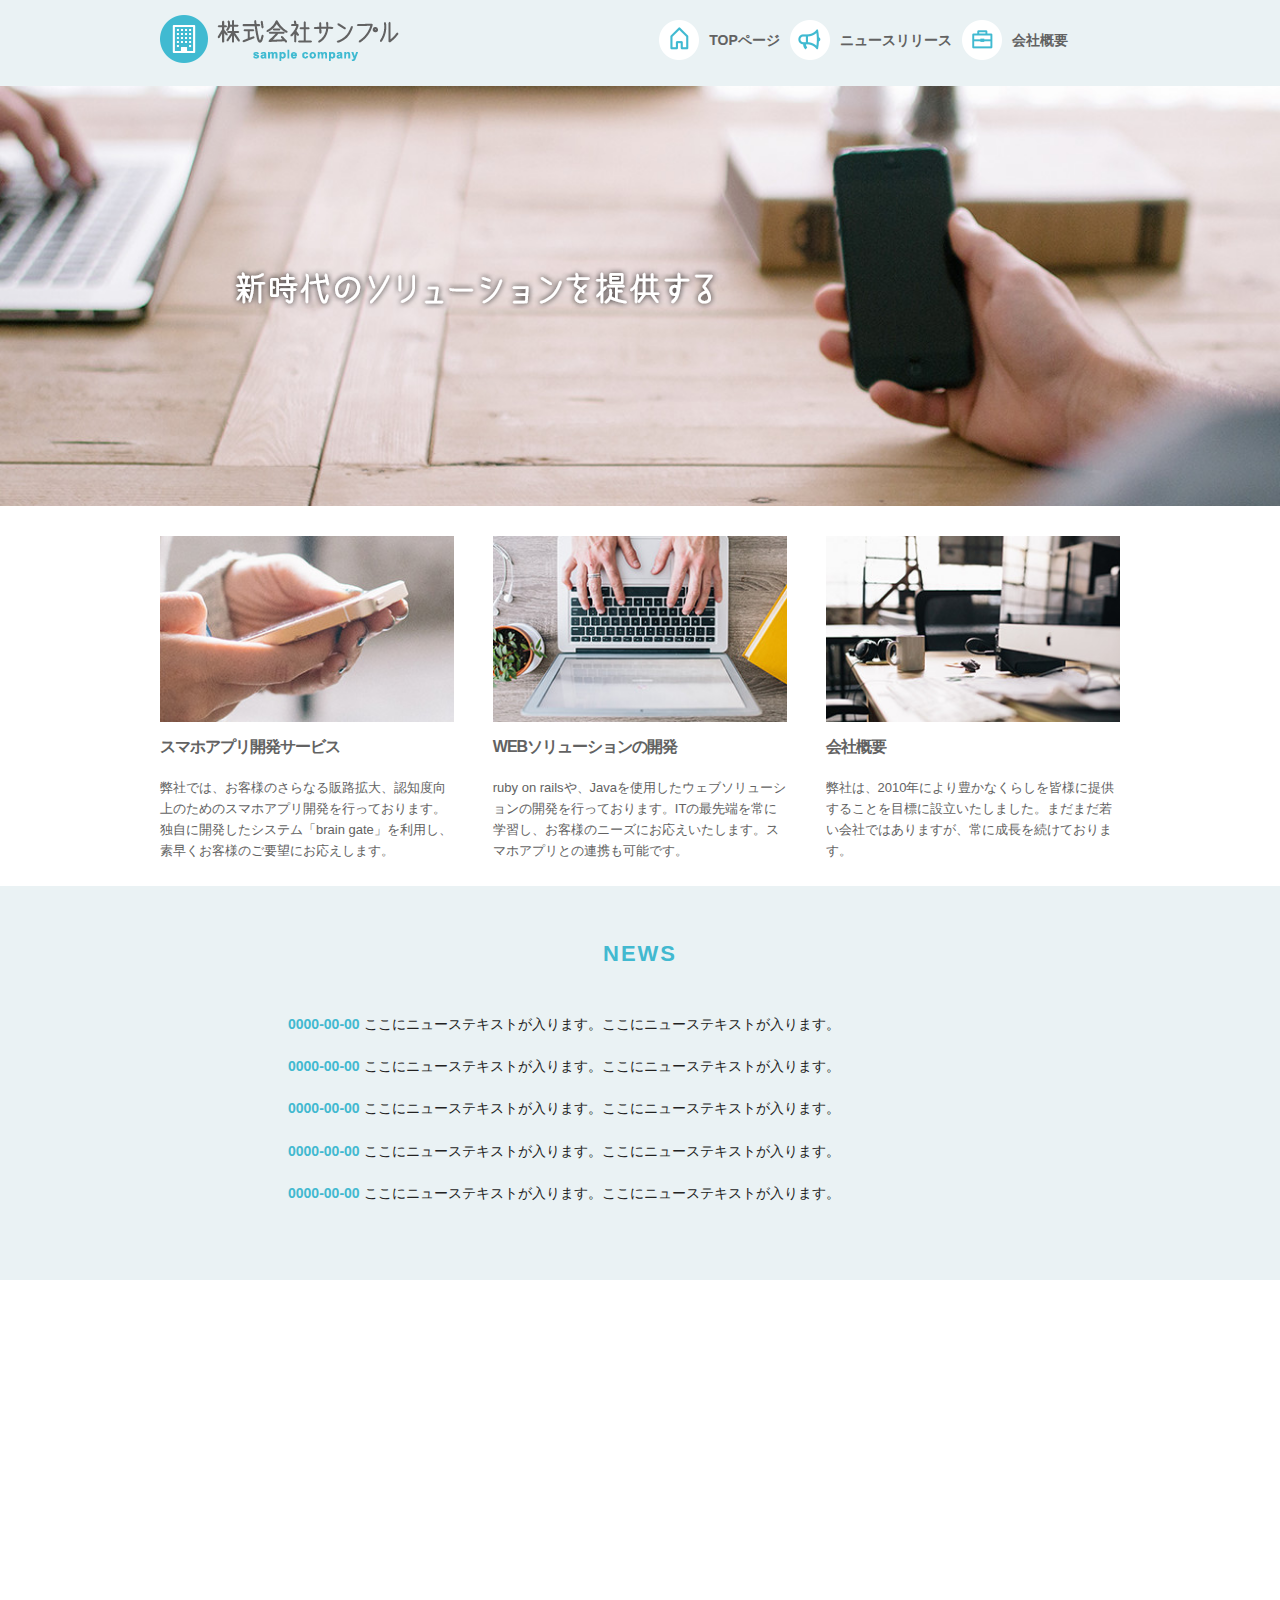
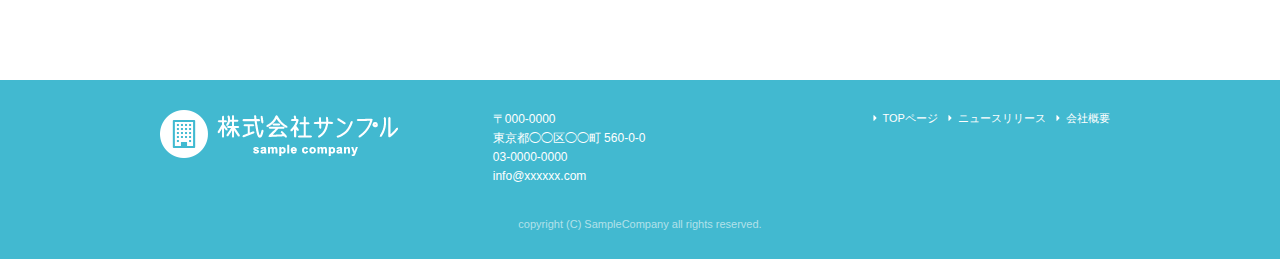
<file: index.html>
<!DOCTYPE html>
<html lang="ja">
<head>

  <!-- Basic Page Needs
  –––––––––––––––––––––––––––––––––––––––––––––––––– -->
  <meta charset="utf-8">
  <title>株式会社サンプル</title>
  <meta name="description" content="">
  <meta name="author" content="">

  <!-- Mobile Specific Metas
  –––––––––––––––––––––––––––––––––––––––––––––––––– -->
  <meta name="viewport" content="width=device-width, initial-scale=1">


  <!-- CSS
  –––––––––––––––––––––––––––––––––––––––––––––––––– -->
  <link rel="stylesheet" href="css/normalize.css">
  <link rel="stylesheet" href="css/skeleton.css">
  <link rel="stylesheet" href="css/sample.css">


  <link rel="icon" type="image/png" href="images/favicon.png">

</head>
<body style cz-shotcut-listen="true">
<header>
  <div id="header_in" class="container">
    <div class="row">
      <div class="six columns logo">
      <h1>
        <a href="index.html">
        <!-- .u-max-full-widthというクラスは、Skeleton独自のユーティリティークラス -->
        <img class="u-max-full-width" src="images/top/logo.png" alt="株式会社サンプル" srcset="images/top/logo@2x.png 2x">
        </a>
      </h1>
      </div>
      <div class="six columns navi">

        <div class="sp_navi">
          <img id="sp_navi_btn" class="u-max-full-width" src="images/top/sp_navi.png" alt="sp_navi" srcset="images/top/sp_navi@2x.png 2x">
          <ul class="sp_navi_li"><!-- タップしたら表示されるtoggleメニューになる部分 -->
            <li><a href="index.html">TOPページ</a></li>
            <li><a href="news.html">ニュースリリース</a></li>
            <li><a href="company.html">会社概要</a></li>
          </ul>
        </div>
        <!-- sp_navi -->
        
        <div class="pc_navi">
          
          <ul class="pc_navi_li">
            <li class="navi_toppage"><a href="index.html">TOPページ</a></li>
            <li class="navi_news"><a href="news.html">ニュースリリース</a></li>
            <li class="navi_company"><a href="company.html">会社概要</a></li>
          </ul>
          
        </div>

      </div>
     <!-- pc_navi --> 
    </div>
    <!-- row -->
  </div>
  <!-- header_in -->
</header>
  <div id="cover_area">
    <div class="container">
      <div class="row">
      <div class="twelve columns">
        <img class="u-max-full-width" src="images/top/cover_read.png" alt="新時代のソリューションを提供する" srcset="images/top/cover_read@2x.png 2x" />
      </div>
      </div>
    </div>
  </div>
  <div id="service_area">
    
    <div class="container">
      <div class="row">
        
        <div class="four columns">
          
          <img class="u-max-full-width" src="images/top/service_01.jpg" alt="スマホアプリ開発サービス" srcset="images/top/service_01@2x.jpg 2x" /> 
          <h3 class="service_title">スマホアプリ開発サービス</h3>
          <p>弊社では、お客様のさらなる販路拡大、認知度向上のためのスマホアプリ開発を行っております。独自に開発したシステム「brain gate」を利用し、素早くお客様のご要望にお応えします。</p>
          
          </div><!-- column -->
          
        <div class="four columns">
          
          <img class="u-max-full-width" src="images/top/service_02.jpg" alt="Webソリューションの開発" srcset="images/top/service_02@2x.jpg 2x" /> 
          <h3 class="service_title">WEBソリューションの開発</h3>
          <p>ruby on railsや、Javaを使用したウェブソリューションの開発を行っております。ITの最先端を常に学習し、お客様のニーズにお応えいたします。スマホアプリとの連携も可能です。</p>
          
        </div><!-- column -->
        
        <div class="four columns">
          <img class="u-max-full-width" src="images/top/service_03.jpg" alt="会社概要" srcset="images/top/service_03@2x.jpg 2x" /> 
          <h3 class="service_title">会社概要</h3>
          <p>弊社は、2010年により豊かなくらしを皆様に提供することを目標に設立いたしました。まだまだ若い会社ではありますが、常に成長を続けております。</p>
          
          </div><!-- column -->
          
      </div>
    </div>
    
  </div>
<!-- #service_area -->

<div id="news_area">

  <div class="container">
    <div class="row">

      <div class="twelve columns">

        <div class="news_title">NEWS</div>

        <ul class="news_lists">
          <li><span>0000-00-00</span> ここにニューステキストが入ります。ここにニューステキストが入ります。</li>
          <li><span>0000-00-00</span> ここにニューステキストが入ります。ここにニューステキストが入ります。</li>
          <li><span>0000-00-00</span> ここにニューステキストが入ります。ここにニューステキストが入ります。</li>
          <li><span>0000-00-00</span> ここにニューステキストが入ります。ここにニューステキストが入ります。</li>
          <li><span>0000-00-00</span> ここにニューステキストが入ります。ここにニューステキストが入ります。</li>
        </ul>

      </div>

    </div>
  </div>

</div>
<!-- #news_area -->

<div id="googlemap_area">

  <script src="//maps.google.com/maps/api/js?sensor=true"></script>
  <script type="text/javascript">
  function googleMap() {
    var latlng = new google.maps.LatLng(35.6694293,139.7189323);/* 座標 */
    var myOptions = {
      zoom: 16, /*拡大比率*/
      center: latlng,
      scrollwheel: false,
      disableDoubleClickZoom: true,
      draggable: false,
      mapTypeControlOptions: { mapTypeIds: ['style', google.maps.MapTypeId.ROADMAP] }
    };
    var map = new google.maps.Map(document.getElementById('map1'), myOptions);
    /*アイコン設定*/
    var icon = new google.maps.MarkerImage('images/top/pin.png',/*画像url*/
        new google.maps.Size(48,56),/*アイコンサイズ*/
        new google.maps.Point(0,0)/*アイコン位置*/
    );
    var markerOptions = {
      position: latlng,
      map: map,
      icon: icon,
      title: '株式会社サンプル',/*タイトル*/
      animation: google.maps.Animation.DROP/*アニメーション*/
    };
    var marker = new google.maps.Marker(markerOptions);
    /*取得スタイルの貼り付け*/
    var styleOptions = [
      {
        "stylers": [
          { "hue": '#eaf2f4' }
        ]
      }
    ];
    var styledMapOptions = { name: '株式会社サンプル' }/*地図右上のタイトル*/
    var sampleType = new google.maps.StyledMapType(styleOptions, styledMapOptions);
    map.mapTypes.set('style', sampleType);
    map.setMapTypeId('style');
  };
  google.maps.event.addDomListener(window, 'load', function() {
      googleMap();
  });
  </script>
  <div id="map1" style="width:100%; height:400px; margin:0 auto;"></div>
</div>
<!--#googlemap_area-->

<footer>
  <div class="container">
    <div class="row">
      <div class="four columns sp">
        <h1><a href="index.html"><img class="u-max-full-width" src="images/top/footer_logo.png" alt="株式会社サンプル" srcset="images/top/footer_logo@2x.png 2x" /></a></h1>
    </div>
    <!-- columns -->
    
      <div class="four columns foot_address sp">
         〒000-0000<br />
          東京都◯◯区◯◯町 560-0-0<br />
          03-0000-0000<br />
          info@xxxxxx.com
      </div>
    <!-- columns -->
    <div class="four columns">
      <ul class="foot_navi">
        <li><a href="index.html">TOPページ</a></li>
        <li><a href="news.html">ニュースリリース</a></li>
        <li><a href="company.html">会社概要</a></li>
      </ul>
    </div>
    <!-- columns -->
  </div>
  <!-- row -->
  
  <div class="row">
    <div class="twelve columns sp">
      <p class="copy">copyright (C) SampleCompany all rights reserved.</p>
    </div>
    <!-- columns -->
  </div>
  <!-- row -->
  </div>
</footer>
<!-- //footer -->


<script type="text/javascript" src="//ajax.googleapis.com/ajax/libs/jquery/1.10.2/jquery.min.js"></script>

<script>
  $(function(){
    $(document).ready(function(){

      $("#sp_navi_btn").click(function () {
        $(this).next().slideToggle();
      });

    });
  });
</script>

</body>

</html>
</file>
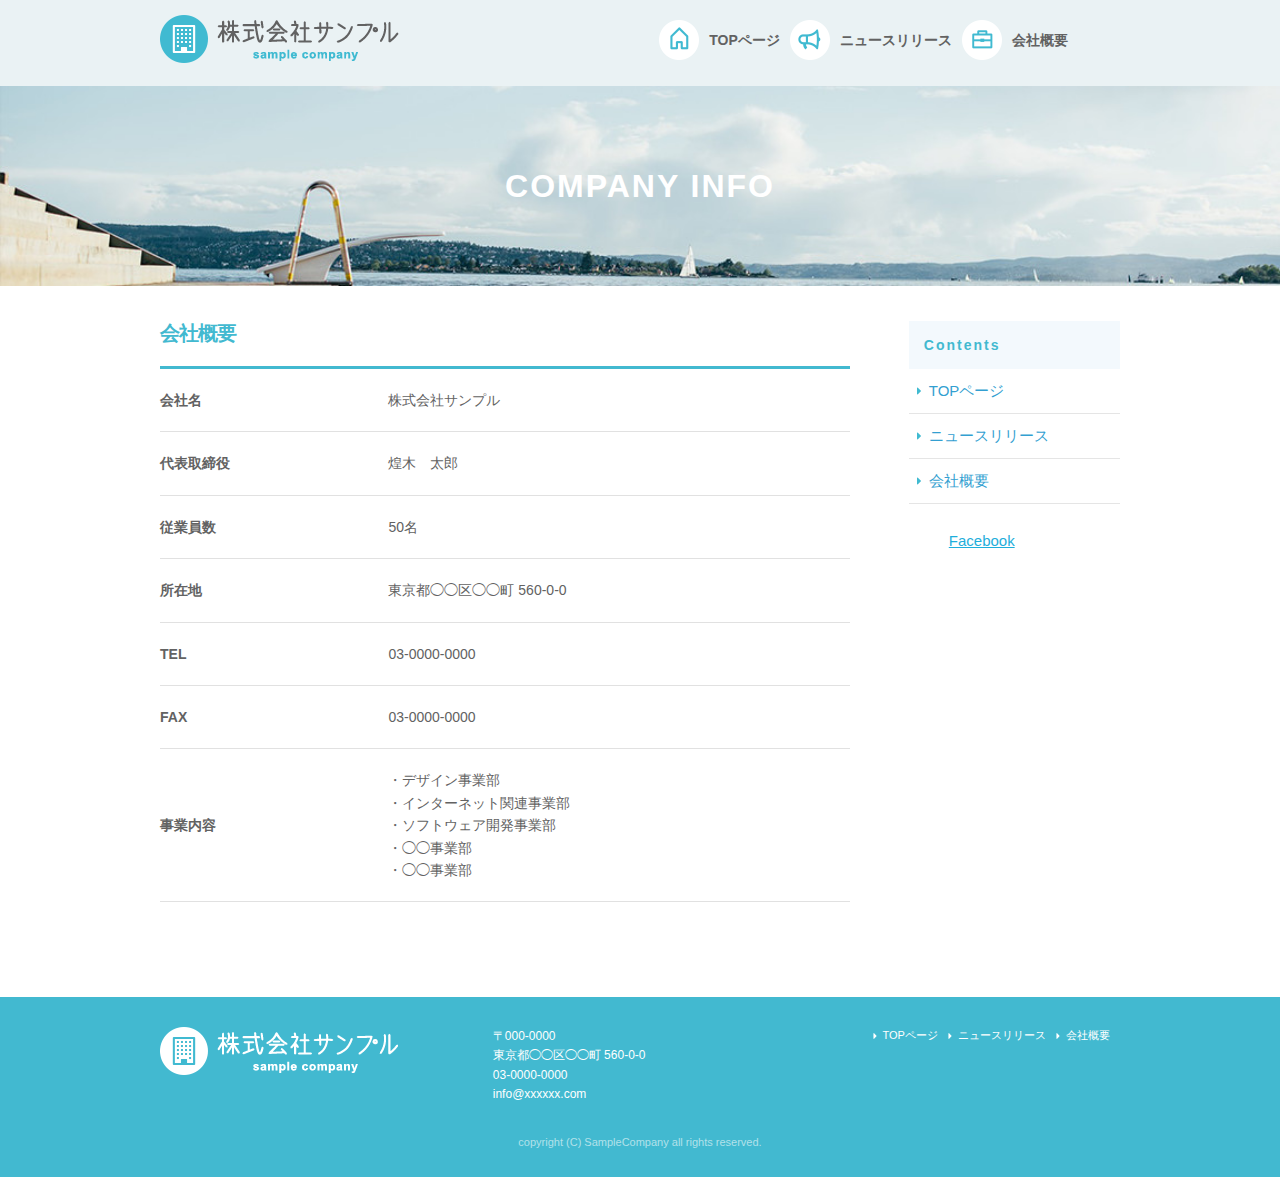
<file: company.html>
<!DOCTYPE html>
<html lang="ja">
<head>
    
 <!-- Basic Page Needs
  –––––––––––––––––––––––––––––––––––––––––––––––––– -->
  <meta charset="utf-8">
  <title>COMPANY INFO|株式会社サンプル</title>
  <meta name="description" content="">
  <meta name="author" content="">
  
   <!-- Mobile Specific Metas
  –––––––––––––––––––––––––––––––––––––––––––––––––– -->
  <meta name="viewport" content="width=device-width, initial-scale=1">
  
    <!-- CSS
  –––––––––––––––––––––––––––––––––––––––––––––––––– -->
  <link rel="stylesheet" href="css/normalize.css">
  <link rel="stylesheet" href="css/skeleton.css">
  <link rel="stylesheet" href="css/sample.css">
  
    <!-- Favicon
  –––––––––––––––––––––––––––––––––––––––––––––––––– -->
  <link rel="icon" type="image/png" href="images/favicon.png">
  <style id="style-1-cropbar-clipper">
     /* Copyright 2014 Evernote Corporation. All rights reserved. */
     .en-markup-crop-options {
         top: 18px !important;
         left: 50% !important;
         margin-left: -100 !important;
         width: 200px !important;
         border: 2px rgba(255,255,255,38) solid !important;
         border-radius: 4px !important;
     }
     
     .en-markup-crop-options div div:first-of-type {
         margin-left: 0px !important;
     }
 </style>
<body style cz-shotcut-listen="true">
 <header>
    <div id="header_in" class="container">
      <div class="row">
         <div class="six columns logo">
            <h1>
                <a href="index.html">
             <img class="u-max-full-width" src="images/top/logo.png" alt="株式会社サンプル" srcset="images/top/logo@2x.png 2x" />
                </a>
           </h1>
         </div>
         <div class="six columns navi">
             <div class="sp_navi">
                 <img id="sp_navi_btn" class="u-max-full-width" src="images/top/sp_navi.png" alt="sp_navi" srcset="images/top/sp_navi@2x.png 2x">
                 <ul class="sp_navi_li">
                     <li><a href="index.html">TOPページ</a></li>
                     <li><a href="news.html">ニュースリリース</a></li>
                     <li><a href="company.html">会社概要</a></li>
                 </ul>
             </div>
             <!-- sp_navi -->
             
             <div class="pc_navi">
                 
                 <ul class="pc_navi_li">
                     <li class="navi_toppage"><a href="index.html">TOPページ</a></li>
                     <li class="navi_news"><a href="news.html">ニュースリリース</a></li>
                     <li class="navi_company"><a href="company.html">会社概要</a></li>
                 </ul>
                 
             </div>
             
         </div>
          <!-- pc_navi -->
       <!-- row -->
     </div>
    </div>
<!-- header_in -->    
 </header>
<div id="sub_cover">
    <div class="container">
        <div class="row">
        <div class="twelve colimns">
            <h2>COMPANY INFO</h2>
        </div>
        </div>
     </div>
</div>
<!-- #sub_cover -->
<div id="contents">
    <div class="container">
     <div class="row">
         <div id="main" class="nine columns">
             <h2 class="company_title">会社概要</h2>
             <table class="u-full-width">
                 <tbody>
                    <tr>
                    <th>会社名</th>
                    <td>株式会社サンプル</td>
                     </tr>
                    <tr>
                        <th>代表取締役</th>
                        <td>煌木　太郎</td>
                     </tr>
                    <tr>
                        <th>従業員数</th>
                        <td>50名</td>
                    </tr>
                    <tr>
                        <th>所在地</th>
                        <td>東京都◯◯区◯◯町&nbsp;560-0-0</td>
                    </tr>
                    <tr>
                        <th>TEL</th>
                        <td>03-0000-0000</td>
                    </tr> 
                    <tr>
                        <th>FAX</th>
                        <td>03-0000-0000</td>
                    </tr>
                    <tr>
                        <th>事業内容</th>
                  <td>

                   ・デザイン事業部<br>

                   ・インターネット関連事業部<br>

                   ・ソフトウェア開発事業部<br>

                   ・◯◯事業部<br>

                   ・◯◯事業部
                   
                    </td>
                    </tr>
                 </tbody>
            </table>
         </div>
<!-- sidebar -->
  <div id="sidebar" class="three columns">
   <div class="pc_sidemenu">
       <h3>Contents</h3>
       <ul>
         <li>
             <a href="index.html">TOPページ</a>
         </li>
         <li>
             <a href="news.html">ニュースリリース</a>
         </li>
         <li>
             <a href="company.html">会社概要</a>
         </li>
        </ul>
       </div>
<div id="fb-root"></div>
<script>(function(d, s, id) {
  var js, fjs = d.getElementsByTagName(s)[0];
  if (d.getElementById(id)) return;
  js = d.createElement(s); js.id = id;
  js.src = "//connect.facebook.net/ja_JP/sdk.js#xfbml=1&version=v2.10";
  fjs.parentNode.insertBefore(js, fjs);
}(document, 'script', 'facebook-jssdk'));</script>
<div class="fb-page" data-href="https://www.facebook.com/facebook" data-tabs="timeline" data-width="211" data-height="300" data-small-header="false" data-adapt-container-width="true" data-hide-cover="false" data-show-facepile="true"><blockquote cite="https://www.facebook.com/facebook" class="fb-xfbml-parse-ignore"><a href="https://www.facebook.com/facebook">Facebook</a></blockquote></div>
     </div>
    </div>
  </div>
 </div><!-- contents -->
<footer>
  <div class="container">
      <div class="row">
          <div class="four columns sp">
              <img class="u-max-full-width" src="images/top/footer_logo.png" alt="株式会社サンプル" srcset="images/top/footer_logo@2x.png 2x" />
          </div>
      <!-- columns -->
      
      <div class="four columns foot_address sp">
          〒000-0000<br />
          東京都◯◯区◯◯町 560-0-0<br />
          03-0000-0000<br />
          info@xxxxxx.com
      </div>
      <!-- columns -->
      <div class="four columns">
          <ul class="foot_navi">
              <li><a href="index.html">TOPページ</a></li>
              <li><a href="news.html">ニュースリリース</a></li>
              <li><a href="company.html">会社概要</a></li>
          </ul>
      </div>
      <!-- columns -->
    </div>
    <!-- row --> 
    <div class="row">
      <div class="twelve columns sp">
          <p class="copy">copyright (C) SampleCompany all rights reserved.</p>
      </div>
    </div>
  </div>
</footer>
<!-- //footer -->

<script type="text/javascript" src="//ajax.googleapis.com/ajax/libs/jquery/1.10.2/jquery.min.js"></script>

<script>
  $(function(){
    $(document).ready(function(){

      $("#sp_navi_btn").click(function () {
        $(this).next().slideToggle();
      });

    });
  });
</script>
</body>
</html>
</file>
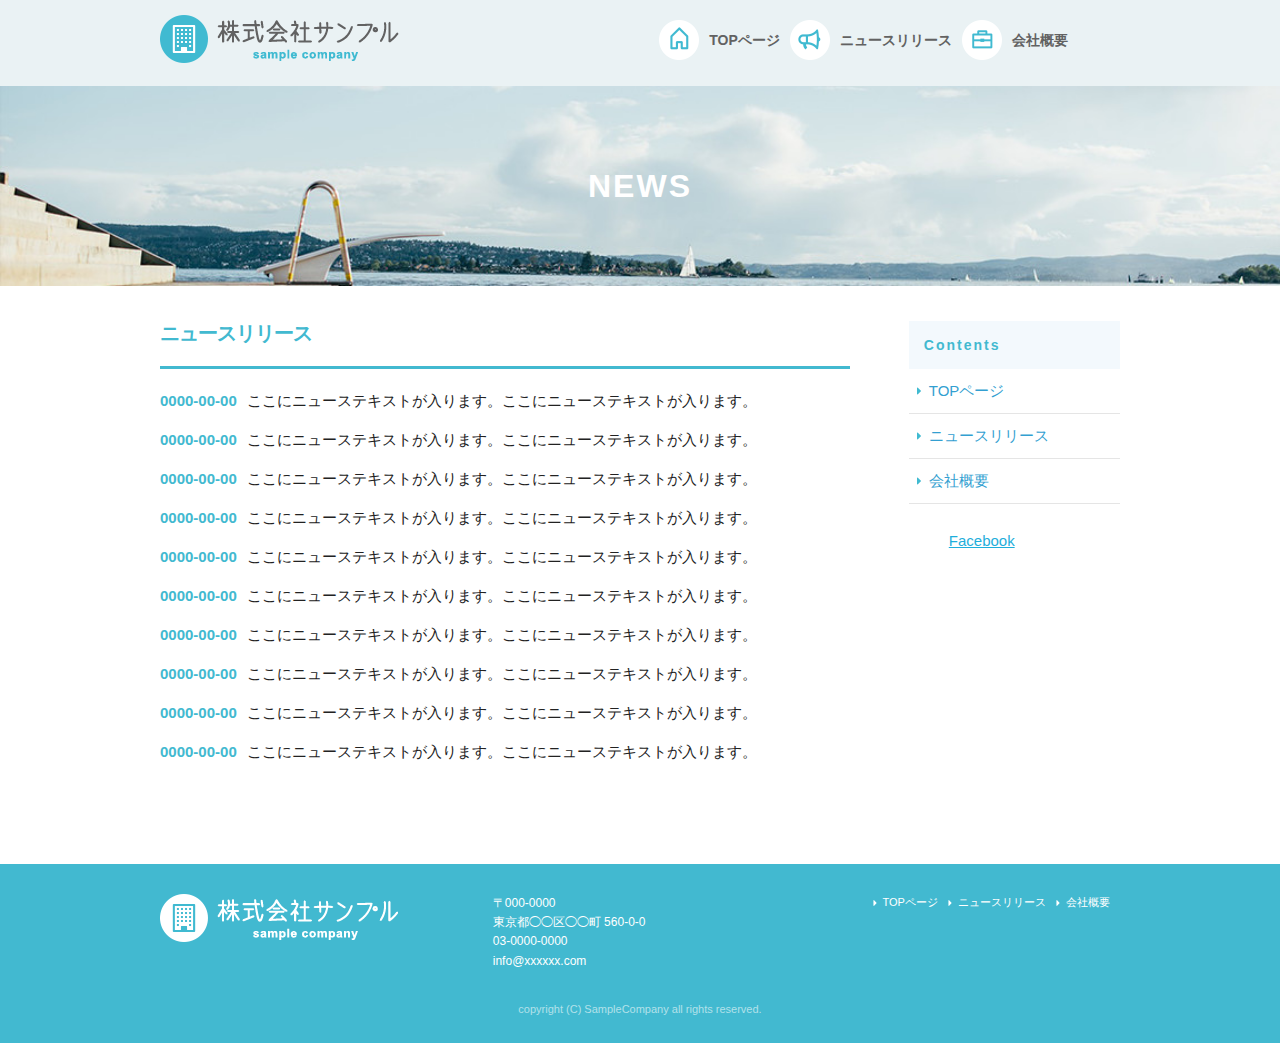
<file: news.html>
<!DOCTYPE html>
<html lang="ja">
<head>
    
 <!-- Basic Page Needs
  –––––––––––––––––––––––––––––––––––––––––––––––––– -->
  <meta charset="utf-8">
  <title>NEWS|株式会社サンプル</title>
  <meta name="description" content="">
  <meta name="author" content="">
  
   <!-- Mobile Specific Metas
  –––––––––––––––––––––––––––––––––––––––––––––––––– -->
  <meta name="viewport" content="width=device-width, initial-scale=1">
  
    <!-- CSS
  –––––––––––––––––––––––––––––––––––––––––––––––––– -->
  <link rel="stylesheet" href="css/normalize.css">
  <link rel="stylesheet" href="css/skeleton.css">
  <link rel="stylesheet" href="css/sample.css">
  
    <!-- Favicon
  –––––––––––––––––––––––––––––––––––––––––––––––––– -->
  <link rel="icon" type="image/png" href="images/favicon.png">
</head>
<body>
 <header>
    <div id="header_in" class="container">
      <div class="row">
         <div class="six columns logo">
            <h1>
                <a href="index.html">
             <img class="u-max-full-width" src="images/top/logo.png" alt="株式会社サンプル" srcset="images/top/logo@2x.png 2x" />
                </a>
           </h1>
         </div>
         <div class="six columns navi">
             <div class="sp_navi">
                 <img id="sp_navi_btn" class="u-max-full-width" src="images/top/sp_navi.png" alt="sp_navi" srcset="images/top/sp_navi@2x.png 2x" >
                 <ul class="sp_navi_li">
                     <li><a href="index.html">TOPページ</a></li>
                     <li><a href="news.html">ニュースリリース</a></li>
                     <li><a href="company.html">会社概要</a></li>
                 </ul>
             </div>
             <!-- sp_navi -->
             
             <div class="pc_navi">
                 
                 <ul class="pc_navi_li">
                     <li class="navi_toppage"><a href="index.html">TOPページ</a></li>
                     <li class="navi_news"><a href="news.html">ニュースリリース</a></li>
                     <li class="navi_company"><a href="company.html">会社概要</a></li>
                 </ul>
                 
             </div>
             
         </div>
          <!-- pc_navi -->
       <!-- row -->
     </div>
    </div>
<!-- header_in -->    
 </header>
<div id="sub_cover">
    <div class="container">
        <div class="row">
        <div class="twelve colimns">
            <h2>NEWS</h2>
        </div>
        </div>
     </div>
</div>
<!-- #sub_cover -->
<div id ="contents">
    <div class="container">
     <div class="row">
         <div id="main" class="nine columns">
             <h2>ニュースリリース</h2>
             <ul class="news_li">
                 <li><span>0000-00-00</span>ここにニューステキストが入ります。ここにニューステキストが入ります。</li>
                 <li><span>0000-00-00</span>ここにニューステキストが入ります。ここにニューステキストが入ります。</li>
                 <li><span>0000-00-00</span>ここにニューステキストが入ります。ここにニューステキストが入ります。</li>
                 <li><span>0000-00-00</span>ここにニューステキストが入ります。ここにニューステキストが入ります。</li>
                 <li><span>0000-00-00</span>ここにニューステキストが入ります。ここにニューステキストが入ります。</li>
                 <li><span>0000-00-00</span>ここにニューステキストが入ります。ここにニューステキストが入ります。</li>
                 <li><span>0000-00-00</span>ここにニューステキストが入ります。ここにニューステキストが入ります。</li>
                 <li><span>0000-00-00</span>ここにニューステキストが入ります。ここにニューステキストが入ります。</li>
                 <li><span>0000-00-00</span>ここにニューステキストが入ります。ここにニューステキストが入ります。</li>
                 <li><span>0000-00-00</span>ここにニューステキストが入ります。ここにニューステキストが入ります。</li>
             </ul>
         </div>
<!-- sidebar -->
  <div id="sidebar" class="three columns">
   <div class="pc_sidemenu">
       <h3>Contents</h3>
       <ul>
         <li>
             <a href="index.html">TOPページ</a>
         </li>
         <li>
             <a href="news.html">ニュースリリース</a>
         </li>
         <li>
             <a href="company.html">会社概要</a>
         </li>
        </ul>
       </div>
<div id="fb-root"></div>
<script>(function(d, s, id) {
  var js, fjs = d.getElementsByTagName(s)[0];
  if (d.getElementById(id)) return;
  js = d.createElement(s); js.id = id;
  js.src = "//connect.facebook.net/ja_JP/sdk.js#xfbml=1&version=v2.10";
  fjs.parentNode.insertBefore(js, fjs);
}(document, 'script', 'facebook-jssdk'));</script>
<div class="fb-page" data-href="https://www.facebook.com/facebook" data-tabs="timeline" data-width="211" data-height="300" data-small-header="false" data-adapt-container-width="true" data-hide-cover="false" data-show-facepile="true"><blockquote cite="https://www.facebook.com/facebook" class="fb-xfbml-parse-ignore"><a href="https://www.facebook.com/facebook">Facebook</a></blockquote></div>
     </div>
    </div>
  </div>
 </div>
<footer>
  <div class="container">
      <div class="row">
          <div class="four columns sp">
              <img class="u-max-full-width" src="images/top/footer_logo.png" alt="株式会社サンプル" srcset="images/top/footer_logo@2x.png 2x" />
          </div>
      <!-- columns -->
      
      <div class="four columns foot_address sp">
          〒000-0000<br />
          東京都◯◯区◯◯町 560-0-0<br />
          03-0000-0000<br />
          info@xxxxxx.com
      </div>
      <!-- columns -->
      <div class="four columns">
          <ul class="foot_navi">
              <li><a href="index.html">TOPページ</a></li>
              <li><a href="news.html">ニュースリリース</a></li>
              <li><a href="company.html">会社概要</a></li>
          </ul>
      </div>
      <!-- columns -->
    </div>
    <!-- row --> 
    <div class="row">
      <div class="twelve columns sp">
          <p class="copy">copyright (C) SampleCompany all rights reserved.</p>
      </div>
    </div>
  </div>
</footer>
<!-- //footer -->

<script type="text/javascript" src="//ajax.googleapis.com/ajax/libs/jquery/1.10.2/jquery.min.js"></script>

<script>
  $(function(){
    $(document).ready(function(){

      $("#sp_navi_btn").click(function () {
        $(this).next().slideToggle();
      });

    });
  });
</script>
</body>
</html>
</file>
<file: css/skeleton.css>
/*
* Skeleton V2.0.4
* Copyright 2014, Dave Gamache
* www.getskeleton.com
* Free to use under the MIT license.
* http://www.opensource.org/licenses/mit-license.php
* 12/29/2014
*/


/* Table of contents
––––––––––––––––––––––––––––––––––––––––––––––––––
- Grid
- Base Styles
- Typography
- Links
- Buttons
- Forms
- Lists
- Code
- Tables
- Spacing
- Utilities
- Clearing
- Media Queries
*/


/* Grid
–––––––––––––––––––––––––––––––––––––––––––––––––– */
.container {
  position: relative;
  width: 100%;
  max-width: 960px;
  margin: 0 auto;
  padding: 0 20px;
  box-sizing: border-box; }
.column,
.columns {
  width: 100%;
  float: left;
  box-sizing: border-box; }

/* For devices larger than 400px */
@media (min-width: 400px) {
  .container {
    width: 85%;
    padding: 0; }
}

/* For devices larger than 550px */
@media (min-width: 550px) {
  .container {
    width: 80%; }
  .column,
  .columns {
    margin-left: 4%; }
  .column:first-child,
  .columns:first-child {
    margin-left: 0; }

  .one.column,
  .one.columns                    { width: 4.66666666667%; }
  .two.columns                    { width: 13.3333333333%; }
  .three.columns                  { width: 22%;            }
  .four.columns                   { width: 30.6666666667%; }
  .five.columns                   { width: 39.3333333333%; }
  .six.columns                    { width: 48%;            }
  .seven.columns                  { width: 56.6666666667%; }
  .eight.columns                  { width: 65.3333333333%; }
  .nine.columns                   { width: 74.0%;          }
  .ten.columns                    { width: 82.6666666667%; }
  .eleven.columns                 { width: 91.3333333333%; }
  .twelve.columns                 { width: 100%; margin-left: 0; }

  .one-third.column               { width: 30.6666666667%; }
  .two-thirds.column              { width: 65.3333333333%; }

  .one-half.column                { width: 48%; }

  /* Offsets */
  .offset-by-one.column,
  .offset-by-one.columns          { margin-left: 8.66666666667%; }
  .offset-by-two.column,
  .offset-by-two.columns          { margin-left: 17.3333333333%; }
  .offset-by-three.column,
  .offset-by-three.columns        { margin-left: 26%;            }
  .offset-by-four.column,
  .offset-by-four.columns         { margin-left: 34.6666666667%; }
  .offset-by-five.column,
  .offset-by-five.columns         { margin-left: 43.3333333333%; }
  .offset-by-six.column,
  .offset-by-six.columns          { margin-left: 52%;            }
  .offset-by-seven.column,
  .offset-by-seven.columns        { margin-left: 60.6666666667%; }
  .offset-by-eight.column,
  .offset-by-eight.columns        { margin-left: 69.3333333333%; }
  .offset-by-nine.column,
  .offset-by-nine.columns         { margin-left: 78.0%;          }
  .offset-by-ten.column,
  .offset-by-ten.columns          { margin-left: 86.6666666667%; }
  .offset-by-eleven.column,
  .offset-by-eleven.columns       { margin-left: 95.3333333333%; }

  .offset-by-one-third.column,
  .offset-by-one-third.columns    { margin-left: 34.6666666667%; }
  .offset-by-two-thirds.column,
  .offset-by-two-thirds.columns   { margin-left: 69.3333333333%; }

  .offset-by-one-half.column,
  .offset-by-one-half.columns     { margin-left: 52%; }

}


/* Base Styles
–––––––––––––––––––––––––––––––––––––––––––––––––– */
/* NOTE
html is set to 62.5% so that all the REM measurements throughout Skeleton
are based on 10px sizing. So basically 1.5rem = 15px :) */
html {
  font-size: 62.5%; }
body {
  font-size: 1.5em; /* currently ems cause chrome bug misinterpreting rems on body element */
  line-height: 1.6;
  font-weight: 400;
  font-family: "Raleway", "HelveticaNeue", "Helvetica Neue", Helvetica, Arial, sans-serif;
  color: #222; }


/* Typography
–––––––––––––––––––––––––––––––––––––––––––––––––– */
h1, h2, h3, h4, h5, h6 {
  margin-top: 0;
  margin-bottom: 2rem;
  font-weight: 300; }
h1 { font-size: 4.0rem; line-height: 1.2;  letter-spacing: -.1rem;}
h2 { font-size: 3.6rem; line-height: 1.25; letter-spacing: -.1rem; }
h3 { font-size: 3.0rem; line-height: 1.3;  letter-spacing: -.1rem; }
h4 { font-size: 2.4rem; line-height: 1.35; letter-spacing: -.08rem; }
h5 { font-size: 1.8rem; line-height: 1.5;  letter-spacing: -.05rem; }
h6 { font-size: 1.5rem; line-height: 1.6;  letter-spacing: 0; }

/* Larger than phablet */
@media (min-width: 550px) {
  h1 { font-size: 5.0rem; }
  h2 { font-size: 4.2rem; }
  h3 { font-size: 3.6rem; }
  h4 { font-size: 3.0rem; }
  h5 { font-size: 2.4rem; }
  h6 { font-size: 1.5rem; }
}

p {
  margin-top: 0; }


/* Links
–––––––––––––––––––––––––––––––––––––––––––––––––– */
a {
  color: #1EAEDB; }
a:hover {
  color: #0FA0CE; }


/* Buttons
–––––––––––––––––––––––––––––––––––––––––––––––––– */
.button,
button,
input[type="submit"],
input[type="reset"],
input[type="button"] {
  display: inline-block;
  height: 38px;
  padding: 0 30px;
  color: #555;
  text-align: center;
  font-size: 11px;
  font-weight: 600;
  line-height: 38px;
  letter-spacing: .1rem;
  text-transform: uppercase;
  text-decoration: none;
  white-space: nowrap;
  background-color: transparent;
  border-radius: 4px;
  border: 1px solid #bbb;
  cursor: pointer;
  box-sizing: border-box; }
.button:hover,
button:hover,
input[type="submit"]:hover,
input[type="reset"]:hover,
input[type="button"]:hover,
.button:focus,
button:focus,
input[type="submit"]:focus,
input[type="reset"]:focus,
input[type="button"]:focus {
  color: #333;
  border-color: #888;
  outline: 0; }
.button.button-primary,
button.button-primary,
input[type="submit"].button-primary,
input[type="reset"].button-primary,
input[type="button"].button-primary {
  color: #FFF;
  background-color: #33C3F0;
  border-color: #33C3F0; }
.button.button-primary:hover,
button.button-primary:hover,
input[type="submit"].button-primary:hover,
input[type="reset"].button-primary:hover,
input[type="button"].button-primary:hover,
.button.button-primary:focus,
button.button-primary:focus,
input[type="submit"].button-primary:focus,
input[type="reset"].button-primary:focus,
input[type="button"].button-primary:focus {
  color: #FFF;
  background-color: #1EAEDB;
  border-color: #1EAEDB; }


/* Forms
–––––––––––––––––––––––––––––––––––––––––––––––––– */
input[type="email"],
input[type="number"],
input[type="search"],
input[type="text"],
input[type="tel"],
input[type="url"],
input[type="password"],
textarea,
select {
  height: 38px;
  padding: 6px 10px; /* The 6px vertically centers text on FF, ignored by Webkit */
  background-color: #fff;
  border: 1px solid #D1D1D1;
  border-radius: 4px;
  box-shadow: none;
  box-sizing: border-box; }
/* Removes awkward default styles on some inputs for iOS */
input[type="email"],
input[type="number"],
input[type="search"],
input[type="text"],
input[type="tel"],
input[type="url"],
input[type="password"],
textarea {
  -webkit-appearance: none;
     -moz-appearance: none;
          appearance: none; }
textarea {
  min-height: 65px;
  padding-top: 6px;
  padding-bottom: 6px; }
input[type="email"]:focus,
input[type="number"]:focus,
input[type="search"]:focus,
input[type="text"]:focus,
input[type="tel"]:focus,
input[type="url"]:focus,
input[type="password"]:focus,
textarea:focus,
select:focus {
  border: 1px solid #33C3F0;
  outline: 0; }
label,
legend {
  display: block;
  margin-bottom: .5rem;
  font-weight: 600; }
fieldset {
  padding: 0;
  border-width: 0; }
input[type="checkbox"],
input[type="radio"] {
  display: inline; }
label > .label-body {
  display: inline-block;
  margin-left: .5rem;
  font-weight: normal; }


/* Lists
–––––––––––––––––––––––––––––––––––––––––––––––––– */
ul {
  list-style: circle inside; }
ol {
  list-style: decimal inside; }
ol, ul {
  padding-left: 0;
  margin-top: 0; }
ul ul,
ul ol,
ol ol,
ol ul {
  margin: 1.5rem 0 1.5rem 3rem;
  font-size: 90%; }
li {
  margin-bottom: 1rem; }


/* Code
–––––––––––––––––––––––––––––––––––––––––––––––––– */
code {
  padding: .2rem .5rem;
  margin: 0 .2rem;
  font-size: 90%;
  white-space: nowrap;
  background: #F1F1F1;
  border: 1px solid #E1E1E1;
  border-radius: 4px; }
pre > code {
  display: block;
  padding: 1rem 1.5rem;
  white-space: pre; }


/* Tables
–––––––––––––––––––––––––––––––––––––––––––––––––– */
th,
td {
  padding: 12px 15px;
  text-align: left;
  border-bottom: 1px solid #E1E1E1; }
th:first-child,
td:first-child {
  padding-left: 0; }
th:last-child,
td:last-child {
  padding-right: 0; }


/* Spacing
–––––––––––––––––––––––––––––––––––––––––––––––––– */
button,
.button {
  margin-bottom: 1rem; }
input,
textarea,
select,
fieldset {
  margin-bottom: 1.5rem; }
pre,
blockquote,
dl,
figure,
table,
p,
ul,
ol,
form {
  margin-bottom: 2.5rem; }


/* Utilities
–––––––––––––––––––––––––––––––––––––––––––––––––– */
.u-full-width {
  width: 100%;
  box-sizing: border-box; }
.u-max-full-width {
  max-width: 100%;
  box-sizing: border-box; }
.u-pull-right {
  float: right; }
.u-pull-left {
  float: left; }


/* Misc
–––––––––––––––––––––––––––––––––––––––––––––––––– */
hr {
  margin-top: 3rem;
  margin-bottom: 3.5rem;
  border-width: 0;
  border-top: 1px solid #E1E1E1; }


/* Clearing
–––––––––––––––––––––––––––––––––––––––––––––––––– */

/* Self Clearing Goodness */
.container:after,
.row:after,
.u-cf {
  content: "";
  display: table;
  clear: both; }


/* Media Queries
–––––––––––––––––––––––––––––––––––––––––––––––––– */
/*
Note: The best way to structure the use of media queries is to create the queries
near the relevant code. For example, if you wanted to change the styles for buttons
on small devices, paste the mobile query code up in the buttons section and style it
there.
*/


/* Larger than mobile */
@media (min-width: 400px) {}

/* Larger than phablet (also point when grid becomes active) */
@media (min-width: 550px) {}

/* Larger than tablet */
@media (min-width: 750px) {}

/* Larger than desktop */
@media (min-width: 1000px) {}

/* Larger than Desktop HD */
@media (min-width: 1200px) {}
</file>
<file: css/sample.css>
@charset "UTF-8";
/* 文字サイズを自動で書きだす関数
--------------------------------------------------------------------------------------*/
html {
  font-size: 62.5%; }

/* フォント設定と基本色の設定
--------------------------------------------------------------------------------------*/
/*--------------------------------------------TOP PAGE--------------------------------------------*/
header {
  background: #eaf2f4; }
  @media (max-width: 550px) {
    header .navi {
      width: 40px;
      float: right; } }
  header #header_in {
    padding-top: 10px;
    padding-bottom: 4px; }
  @media (max-width: 550px) {
    header .logo {
      width: 190px; }
    header .navi_li {
      width: 40px;
      float: right; }
      header .navi_li li {
        list-style: none;
        margin: 5px 0 0 0;
        padding: 0; } }
  header .sp_navi_li {
    width: 180px;
    position: absolute;
    top: 50px;
    right: 2%;
    border: 1px solid #eee;
    background: white;
    margin: 0;
    padding: 0;
    display: none;
    z-index: 100; }
    header .sp_navi_li li {
      list-style: none;
      margin: 0;
      padding: 0; }
      header .sp_navi_li li a {
        display: block;
        padding: 10px 8px;
        border-bottom: 1px solid #eee;
        font-size: 14px;
        font-size: 1.4rem;
        text-decoration: none; }
  @media (min-width: 550px) {
    header .sp_navi {
      display: none; }
    header #header_in {
      padding: 15px 0 10px 0; }
    header .pc_navi_li {
      margin: 0;
      padding: 0; }
      header .pc_navi_li li {
        list-style: none;
        margin: 5px 0 0 0;
        padding: 0; }
        header .pc_navi_li li a {
          color: #626262;
          text-decoration: none;
          font-weight: bold;
          font-size: 14px;
          font-size: 1.4rem;
          float: left;
          padding-right: 10px; }
        header .pc_navi_li li a:hover {
          color: #42b9d0; }
      header .pc_navi_li li.navi_toppage a {
        background-repeat: no-repeat;
        display: inline-block;
        line-height: 40px;
        padding-left: 50px;
        background-image: url("../images/top/navi_top.png");
        background-size: 40px 40px; } }
    @media screen and (min-width: 550px) and (-webkit-min-device-pixel-ratio: 2), (min-width: 550px) and (min-resolution: 2dppx) {
      header .pc_navi_li li.navi_toppage a {
        background-image: url("../images/top/navi_top@2x.png"); } }
  @media (min-width: 550px) {
      header .pc_navi_li li.navi_news a {
        background-repeat: no-repeat;
        display: inline-block;
        line-height: 40px;
        padding-left: 50px;
        background-image: url("../images/top/navi_news.png");
        background-size: 40px 40px; } }
    @media screen and (min-width: 550px) and (-webkit-min-device-pixel-ratio: 2), (min-width: 550px) and (min-resolution: 2dppx) {
      header .pc_navi_li li.navi_news a {
        background-image: url("../images/top/navi_news@2x.png"); } }
  @media (min-width: 550px) {
      header .pc_navi_li li.navi_company a {
        background-repeat: no-repeat;
        display: inline-block;
        line-height: 40px;
        padding-left: 50px;
        background-image: url("../images/top/navi_company.png");
        background-size: 40px 40px; } }
    @media screen and (min-width: 550px) and (-webkit-min-device-pixel-ratio: 2), (min-width: 550px) and (min-resolution: 2dppx) {
      header .pc_navi_li li.navi_company a {
        background-image: url("../images/top/navi_company@2x.png"); } }

  @media (max-width: 550px) {
    header .pc_navi {
      display: none; } }

/*--------------------------------------------TOP PAGE cover_area-------------------------------------------*/
#cover_area {
  text-align: center;
  padding: 80px 0;
  background-image: url("../images/top/cover.jpg");
  background-size: cover; }
  @media screen and (-webkit-min-device-pixel-ratio: 2), (min-resolution: 2dppx) {
    #cover_area {
      background-image: url("../images/top/cover@2x.jpg"); } }
  @media (min-width: 551px) {
    #cover_area {
      text-align: left;
      height: 420px;
      padding: 0; }
      #cover_area img {
        margin-top: 180px;
        margin-left: 70px; } }

#service_area {
  padding-top: 20px;
  /*--------------------------------------------TOP PAGE service_area--------------------------------------------*/ }
  @media (min-width: 550px) {
    #service_area {
      padding-top: 30px; } }
  #service_area .columns {
    color: #626262; }
    #service_area .columns .service_title {
      font-size: 18px;
      font-size: 1.8rem;
      font-weight: bold;
      margin-top: 8px; }
    #service_area .columns p {
      font-size: 15px;
      font-size: 1.5rem;
      margin-top: 10px; }
    @media (min-width: 550px) {
      #service_area .columns .service_title {
        font-size: 16px;
        font-size: 1.6rem; }
      #service_area .columns p {
        font-size: 13px;
        font-size: 1.3rem; } }

#news_area {
  background-color: #eaf2f4; }
  @media (min-width: 551px) {
    #news_area .container {
      padding: 0px 10% 50px 10%; } }
  #news_area .news_title {
    text-align: center;
    font-size: 26px;
    font-size: 2.6rem;
    color: #42b9d0;
    padding: 15px 0 10px 0;
    font-weight: bold;
    letter-spacing: 0.2rem; }
  #news_area .news_lists li {
    list-style: none;
    font-size: 15px;
    font-size: 1.5rem; }
    #news_area .news_lists li span {
      color: #42b9d0;
      font-weight: bold;
      display: block;
      margin-bottom: 3px; }
  @media (min-width: 551px) {
    #news_area .news_title {
      font-size: 22px;
      font-size: 2.2rem;
      padding: 50px 0 41px 0; }
    #news_area .news_lists li {
      font-size: 14px;
      font-size: 1.4rem;
      margin-bottom: 20px; }
      #news_area .news_lists li span {
        display: inline;
        margin-bottom: 0px; } }

/*--------------------------------------------COMMONSTYLE--------------------------------------------*/
#sub_cover {
  padding: 40px 0;
  background-image: url("../images/news/sub_cover.jpg");
  background-size: cover; }
  @media screen and (-webkit-min-device-pixel-ratio: 2), (min-resolution: 2dppx) {
    #sub_cover {
      background-image: url("../images/news/sub_cover@2x.jpg"); } }
  @media (min-width: 550px) {
    #sub_cover {
      padding: 80px 0; } }
  #sub_cover h2 {
    text-align: center;
    color: white;
    font-size: 16px;
    font-size: 1.6rem;
    font-weight: bold;
    margin: 0;
    letter-spacing: 0.2rem; }
    @media (min-width: 550px) {
      #sub_cover h2 {
        text-align: center;
        color: white;
        font-size: 32px;
        font-size: 3.2rem;
        font-weight: bold;
        margin: 0;
        letter-spacing: 0.2rem; } }
    #sub_cover h2 img {
      margin-top: 180px;
      margin-left: 70px; }

#contents {
  padding-top: 20px;
  /*--------------------------------------------sidebar--------------------------------------------*/ }
  @media (min-width: 550px) {
    #contents {
      padding-top: 35px;
      padding-bottom: 70px; } }
  #contents #main {
    /*--------------------------------------------COMPANY PAGE--------------------------------------------*/ }
    @media (min-width: 550px) {
      #contents #main {
        padding-right: 20px; } }
    #contents #main h2 {
      color: #42b9d0;
      border-bottom: 3px solid #42b9d0;
      font-size: 15px;
      font-size: 1.5rem;
      padding-bottom: 15px;
      font-weight: bold; }
      @media (min-width: 550px) {
        #contents #main h2 {
          font-size: 20px;
          font-size: 2rem;
          padding-bottom: 20px; } }
    #contents #main .news_li {
      font-size: 15px;
      font-size: 1.5rem; }
      #contents #main .news_li li {
        list-style: none; }
        @media (min-width: 550px) {
          #contents #main .news_li li {
            list-style: none;
            padding-bottom: 5px; } }
        #contents #main .news_li li span {
          color: #42b9d0;
          display: block;
          font-weight: bold;
          margin-bottom: 3px; }
          @media (min-width: 550px) {
            #contents #main .news_li li span {
              display: inline-block;
              margin-bottom: 0;
              padding-right: 10px; } }
    #contents #main h2.company_title {
      margin-bottom: 0px; }
    #contents #main th, #contents #main td {
      padding: 20px 0;
      color: #626262;
      font-size: 14px;
      font-size: 1.4rem; }
    #contents #main th {
      padding-right: 20px; }
    @media (min-width: 550px) {
      #contents #main h2 {
        font-size: 20px;
        font-size: 2rem;
        padding-bottom: 20px; } }
  #contents #sidebar {
    padding-bottom: 20px; }
    @media (max-width: 550px) {
      #contents #sidebar .pc_sidemenu {
        display: none; } }
    #contents #sidebar .pc_sidemenu li {
      list-style: none;
      display: block;
      border-bottom: 1px solid #e5e5e5;
      background-repeat: no-repeat;
      background-position: 8px center;
      margin-bottom: 0px;
      padding: 10px 10px 10px 20px;
      background-image: url("../images/news/side_arrow.png");
      background-size: 4px 8px; }
      @media screen and (-webkit-min-device-pixel-ratio: 2), (min-resolution: 2dppx) {
        #contents #sidebar .pc_sidemenu li {
          background-image: url("../images/news/side_arrow@2x.png"); } }
      #contents #sidebar .pc_sidemenu li a {
        color: #339fd1;
        text-decoration: none; }
    #contents #sidebar .pc_sidemenu h3 {
      color: #42b9d0;
      font-size: 14px;
      font-size: 1.4rem;
      letter-spacing: 0.2rem;
      font-weight: bold;
      background-color: #f3f9fd;
      padding: 15px;
      margin-bottom: 0px; }

/*--------------------------------------------FOOTER--------------------------------------------*/
footer {
  background-color: #42b9d0;
  color: #fff;
  padding-top: 20px; }
  @media (max-width: 550px) {
    footer .container {
      margin: 0;
      padding: 0; }
    footer .sp {
      padding: 0 6%;
      margin: 0 auto; }
    footer .foot_navi {
      margin-top: 20px; }
      footer .foot_navi li {
        list-style: none;
        margin-bottom: 1px; }
        footer .foot_navi li a {
          color: #42b9d0;
          background-color: #eaf2f4;
          display: block;
          text-align: center;
          font-weight: bold;
          text-decoration: none;
          font-size: 16px;
          font-size: 1.6rem;
          padding: 16px 0; } }
  footer .foot_address {
    font-size: 16px;
    font-size: 1.6rem;
    padding-top: 10px; }
  footer .copy {
    text-align: center;
    font-size: 11px;
    font-size: 1.1rem;
    color: #b2e1ea; }
  @media (min-width: 550px) {
    footer {
      padding-top: 30px; }
      footer .foot_address {
        padding: 0px;
        font-size: 12px;
        font-size: 1.2rem; }
      footer .foot_navi {
        float: right; }
        footer .foot_navi li {
          list-style: none;
          background-repeat: no-repeat;
          background-position: left center;
          display: inline-block;
          float: left;
          margin-right: 10px;
          font-size: 11px;
          font-size: 1.1rem;
          background-image: url("../images/top/foot_arroehead.png");
          background-size: 4px 6px; } }
      @media screen and (min-width: 550px) and (-webkit-min-device-pixel-ratio: 2), (min-width: 550px) and (min-resolution: 2dppx) {
        footer .foot_navi li {
          background-image: url("../images/top/foot_arroehead@2x.png"); } }
  @media (min-width: 550px) {
          footer .foot_navi li a {
            color: white;
            padding-left: 10px;
            text-decoration: none; }
          footer .foot_navi li a:hover {
            color: #eaf2f4; }
      footer .copy {
        margin-top: 30px; } }

h1 {
  margin: 0;
  padding: 0; }

/*# sourceMappingURL=sample.css.map */
</file>
